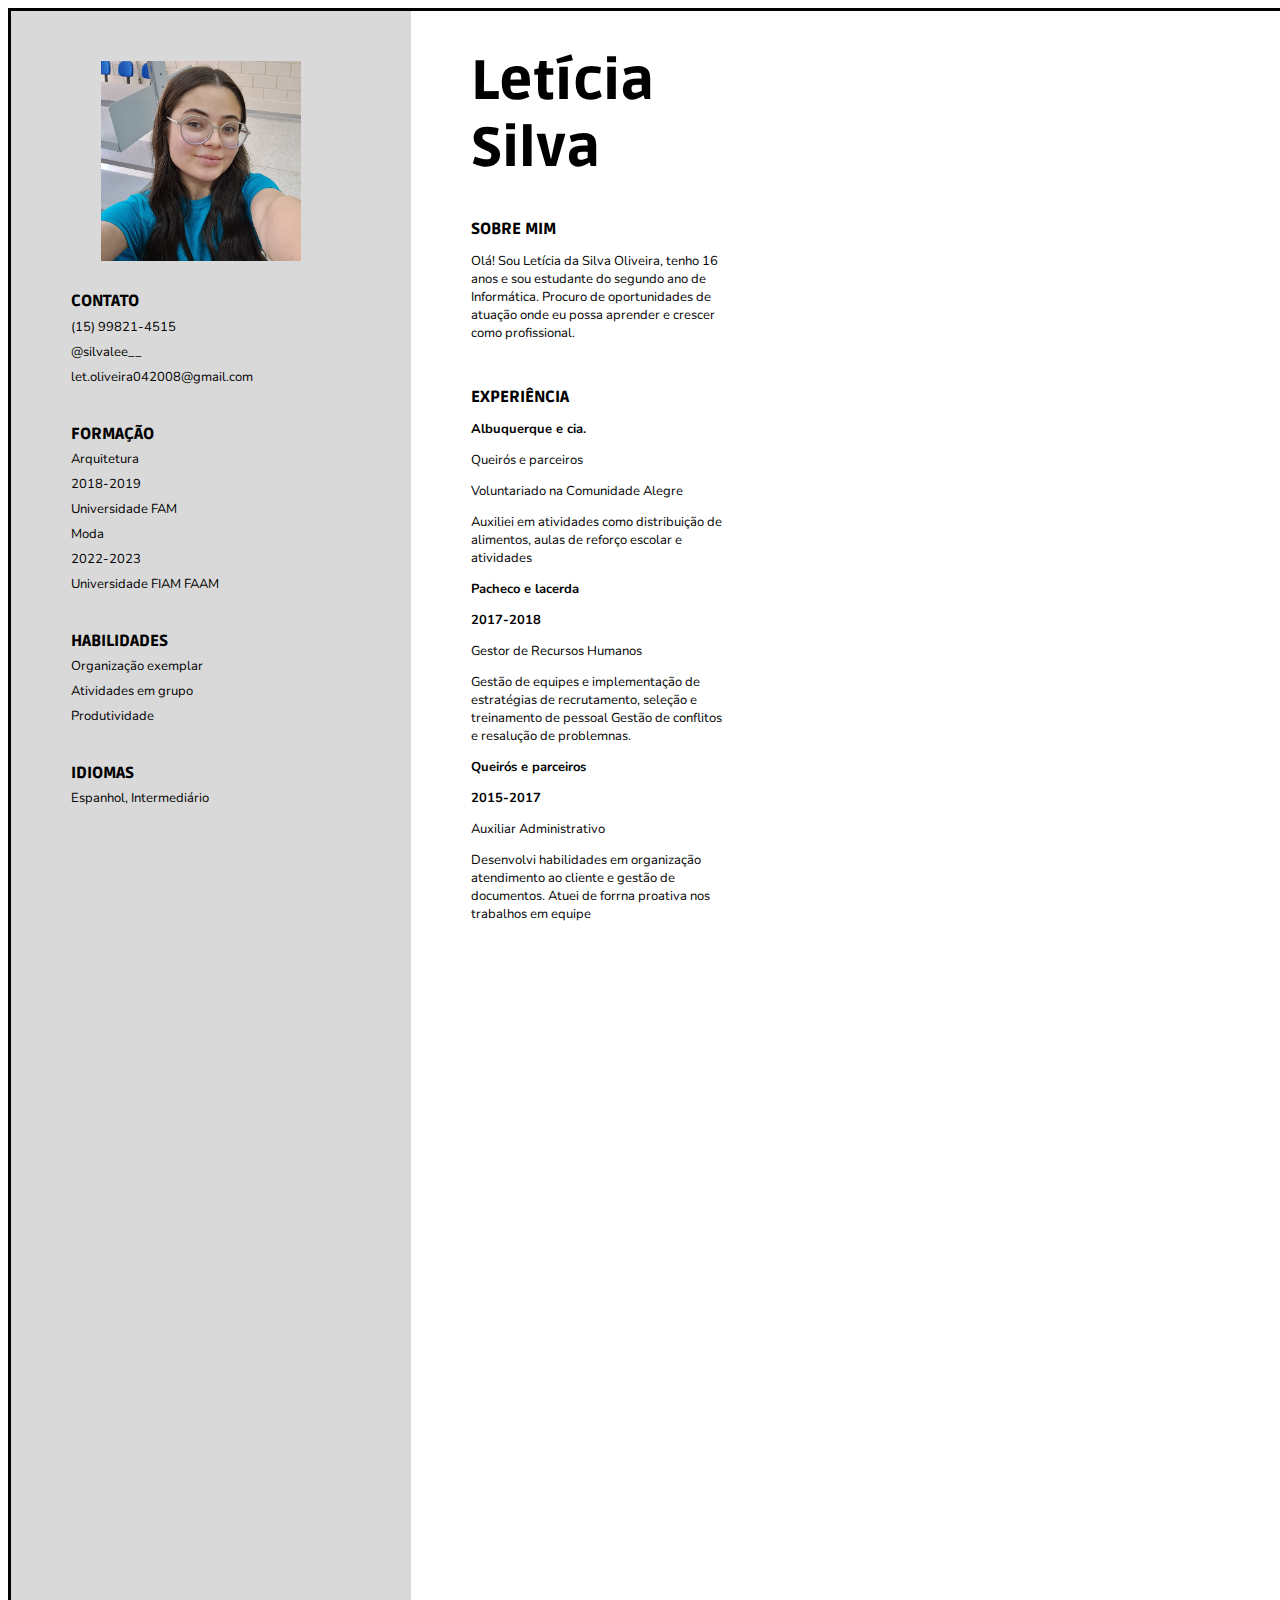
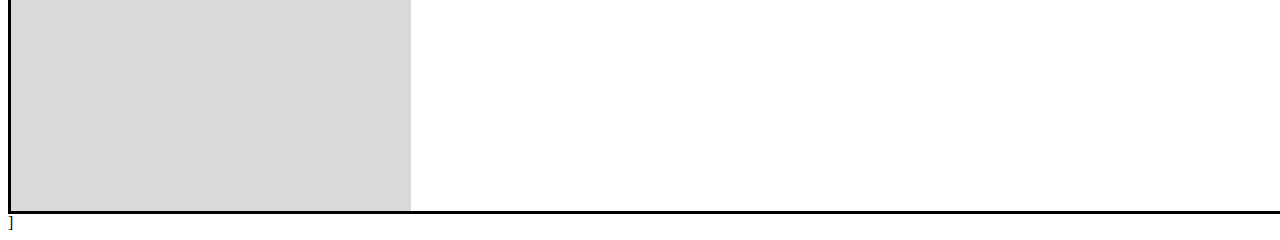
<file: index.html>
<!DOCTYPE html>
<html lang="pt-br">
<head>
    <title>Revisão</title>
    <link rel="stylesheet" href="revisao.css">
</head>
<body>
    <div class="pai">

        <div id="esquerdo"> 
            <div class="div1">
            <img src="foto_le.jpeg" >
            <h2 class="h">CONTATO</h2>
            <p> (15) 99821-4515</p>
            <p>@silvalee__</p>
            <p>let.oliveira042008@gmail.com</p>
            </div>

            <div class="b1">
            <h2 class="h"> FORMAÇÃO</h2>
            <p>Arquitetura</p>
            <p>2018-2019</p>
            <p>Universidade FAM</p>
        
            
            <p> Moda </p>
            <p>2022-2023</p>
            <p>Universidade FIAM FAAM</p>
            </div>

            <div class="b2">
            <h2 class="h">HABILIDADES</h2>
            <p>Organização exemplar</p>
            <p></p>
            <p>Atividades em grupo</p>
            <p>Produtividade</p>
            </div>

            <div class="b3">
            <h2 class="h"> IDIOMAS</h2>
            <p>Espanhol, Intermediário</p>
            </div>
        </div>

        <div id="direito">
            <div class="bb2">
            <h1 class="h h1">Letícia<br>Silva</h1>
            <h2 class="h">SOBRE MIM</h2>
            <p>Olá! Sou Letícia da Silva Oliveira, tenho 16 anos e sou estudante do segundo ano de Informática. Procuro de oportunidades de atuação onde eu possa aprender e crescer como profissional.</p>
            </div>

            <div class="bb1">
            <h2 class="h">EXPERIÊNCIA</h2>
            <p><strong>Albuquerque e cia.</strong></p>
            <p>Queirós e parceiros</p>
            <p>Voluntariado na Comunidade Alegre</p>
            <p>Auxiliei em atividades como distribuição de alimentos, aulas de reforço escolar e atividades </p>

            <p><strong>Pacheco e lacerda</strong></p>
            <p><strong>2017-2018</strong></p>
            <p>Gestor de Recursos Humanos</p>
            <p>Gestão de equipes e implementação de estratégias de recrutamento, seleção e treinamento de pessoal Gestão de conflitos e resalução de problemnas.</p>

            <p><strong>Queirós e parceiros</strong></p>
            <p><strong>2015-2017</strong></p>
            <p>Auxiliar Administrativo </p>
            <p>Desenvolvi habilidades em organização atendimento ao cliente e gestão de documentos. Atuei de forrna proativa nos trabalhos em equipe</p>
            </div>
        </div>

    </div>
    
</body>
</html>]
</file>
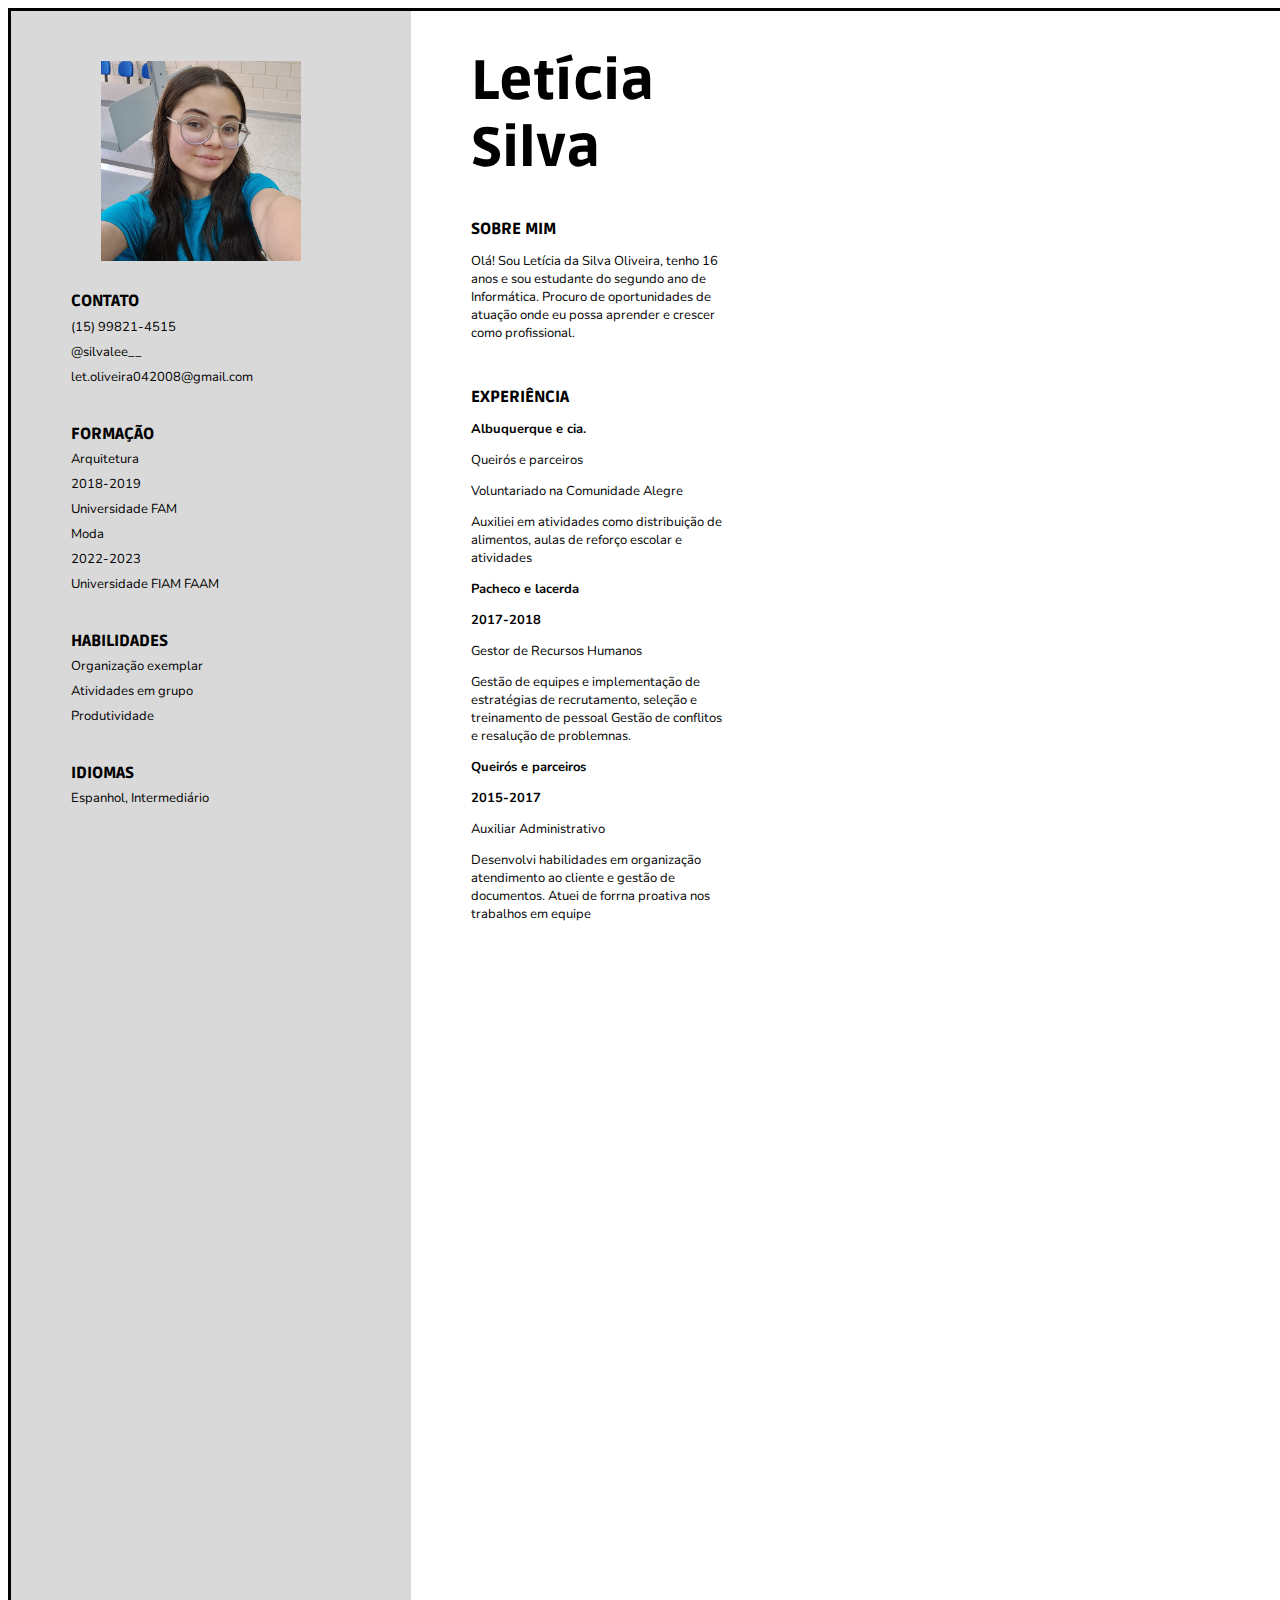
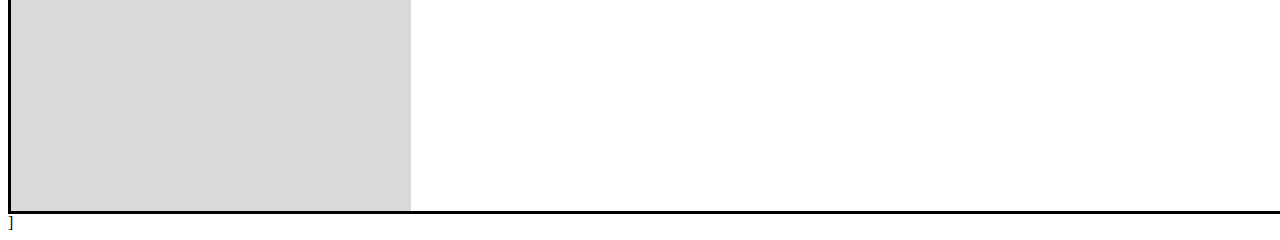
<file: revisao.html>
<!DOCTYPE html>
<html lang="pt-br">
<head>
    <title>Revisão</title>
    <link rel="stylesheet" href="revisao.css">
</head>
<body>
    <div class="pai">

        <div id="esquerdo"> 
            <div class="div1">
            <img src="foto_le.jpeg" >
            <h2 class="h">CONTATO</h2>
            <p> (15) 99821-4515</p>
            <p>@silvalee__</p>
            <p>let.oliveira042008@gmail.com</p>
            </div>

            <div class="b1">
            <h2 class="h"> FORMAÇÃO</h2>
            <p>Arquitetura</p>
            <p>2018-2019</p>
            <p>Universidade FAM</p>
        
            
            <p> Moda </p>
            <p>2022-2023</p>
            <p>Universidade FIAM FAAM</p>
            </div>

            <div class="b2">
            <h2 class="h">HABILIDADES</h2>
            <p>Organização exemplar</p>
            <p></p>
            <p>Atividades em grupo</p>
            <p>Produtividade</p>
            </div>

            <div class="b3">
            <h2 class="h"> IDIOMAS</h2>
            <p>Espanhol, Intermediário</p>
            </div>
        </div>

        <div id="direito">
            <div class="bb2">
            <h1 class="h h1">Letícia<br>Silva</h1>
            <h2 class="h">SOBRE MIM</h2>
            <p>Olá! Sou Letícia da Silva Oliveira, tenho 16 anos e sou estudante do segundo ano de Informática. Procuro de oportunidades de atuação onde eu possa aprender e crescer como profissional.</p>
            </div>

            <div class="bb1">
            <h2 class="h">EXPERIÊNCIA</h2>
            <p><strong>Albuquerque e cia.</strong></p>
            <p>Queirós e parceiros</p>
            <p>Voluntariado na Comunidade Alegre</p>
            <p>Auxiliei em atividades como distribuição de alimentos, aulas de reforço escolar e atividades </p>

            <p><strong>Pacheco e lacerda</strong></p>
            <p><strong>2017-2018</strong></p>
            <p>Gestor de Recursos Humanos</p>
            <p>Gestão de equipes e implementação de estratégias de recrutamento, seleção e treinamento de pessoal Gestão de conflitos e resalução de problemnas.</p>

            <p><strong>Queirós e parceiros</strong></p>
            <p><strong>2015-2017</strong></p>
            <p>Auxiliar Administrativo </p>
            <p>Desenvolvi habilidades em organização atendimento ao cliente e gestão de documentos. Atuei de forrna proativa nos trabalhos em equipe</p>
            </div>
        </div>

    </div>
    
</body>
</html>]
</file>
<file: revisao.css>
@import url('https://fonts.googleapis.com/css2?family=Nunito:ital,wght@0,200..1000;1,200..1000&display=swap');
@import url('https://fonts.googleapis.com/css2?family=Ruda:wght@400..900&display=swap');
.pai{
    display: flex;
    margin: auto;
    border: solid 3px black ;
    width: 1400px;
}

p{
    padding-left: 60px;
    font-family: "Nunito", sans-serif;
    font-size: small;
    width: 260px;

}

 .h{
    font-family: "Ruda", sans-serif;
    font-weight: bold;
    padding-left: 60px;
    font-size: medium;
    font-weight: 900;
    
}

.h1{
    font-size: 55px;
    font-weight: 900;
}

#esquerdo{
    background-color: #d9d9d9;
    width: 400px;
    height: 200vh;
    line-height: 12px;
 
}

img{
    width: 200px;
    right: 50px;
    padding-left: 90px;
    padding-top: 50px;
    padding-bottom: 20px;

}

#direito{
    background-color: #ffffff;
    width: 840px;
    height: 200vh;
  

}
.div1{
    margin-bottom: 45px;
}
.b1{
    margin-bottom: 45px;
}

.b2{
    margin-bottom: 45px;
}

.b3{
    margin-bottom: 45px;
}

.bb1{
    margin-bottom: 45px;
}

.bb2{
    margin-bottom: 45px;
}
</file>
